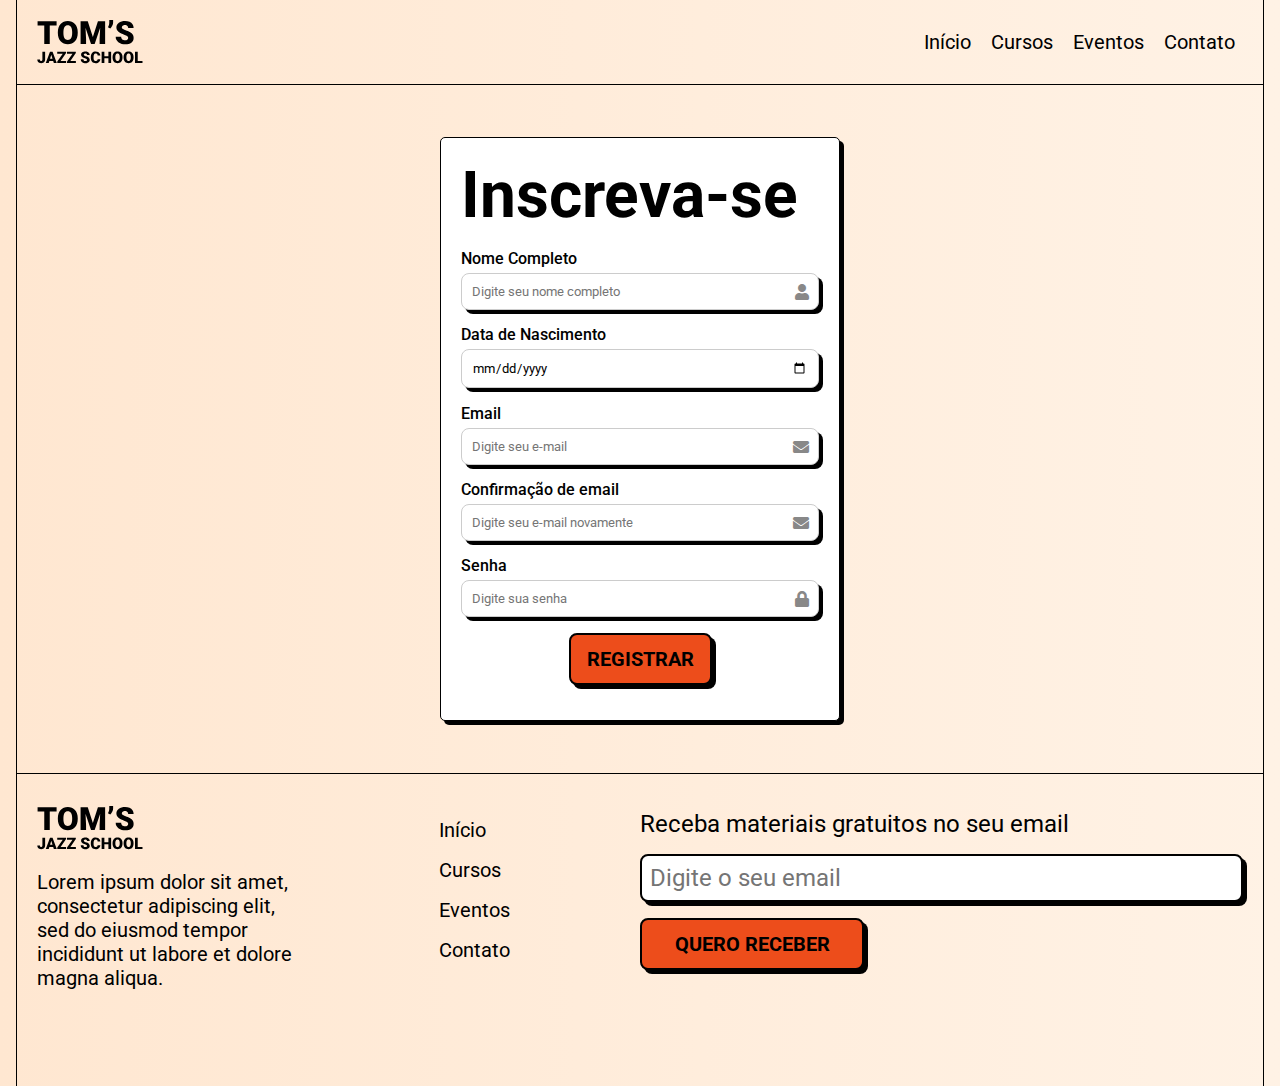
<file: register.html>
<!DOCTYPE html>
<html lang="pt-br">

<head>
    <meta charset="UTF-8" />
    <meta name="viewport" content="width=device-width, initial-scale=1.0" />
    <link rel="stylesheet" href="https://cdnjs.cloudflare.com/ajax/libs/font-awesome/5.15.3/css/all.min.css" />

    <link rel="preconnect" href="https://fonts.googleapis.com" />
    <link rel="preconnect" href="https://fonts.gstatic.com" crossorigin />
    <link
        href="https://fonts.googleapis.com/css2?family=Roboto:ital,wght@0,300;0,400;0,500;0,700;0,900;1,300&display=swap"
        rel="stylesheet" />
    <link rel="stylesheet" href="styles/register.css" />
    <title>Tom's Jazz SchooL | Register</title>
</head>

<body>
    <header>
        <div class="container">
            <img src="img/logo.svg" alt="Tom's Jazz School" />
            <nav>
                <a href="index.html">Início</a>
                <a href="#">Cursos</a>
                <a href="#">Eventos</a>
                <a href="#">Contato</a>
            </nav>
        </div>
    </header>
    <main>
        <div class="form-container mt-2 mb-2">
            <h2>Inscreva-se</h2>
            <form>
                <div class="form-group mt-1">
                    <label for="nome">Nome Completo</label>
                    <div class="icon">
                        <input type="text" name="nome" id="nome" placeholder="Digite seu nome completo" required /><i class="fas fa-user"></i>
                    </div>
                </div>
                <div class="form-group">
                    <label for="date">Data de Nascimento</label>
                    <div class="icon">
                    <input type="date" class="mb-1" name="nascimento" id="nascimento" required />
                
                </div>
                    <div class="form-group">
                        <label for="email">Email</label>
                        <div class="icon">
                            <input type="email" name="email" id="email" placeholder="Digite seu e-mail" required />
                            <i class="fas fa-envelope"></i>
                        </div>
                    </div>
                    <div class="form-group">
                        <label for="confirma-email">Confirmação de email</label>
                        <div class="icon">
                            <input type="email" id="confirma-email" name="confirma-email" placeholder="Digite seu e-mail novamente" required />
                            <i class="fas fa-envelope"></i>
                        </div>
                    </div>
                        <label for="senha">Senha</label>
                    <div class="icon">
                        <input type="password" id="senha" name="senha" placeholder="Digite sua senha" required />
                        <i class="fas fa-lock"></i>
                    </div>
                    <button class="button mt-1 mx-auto
                    " type="submit">Registrar</button>
            </form>
        </div>
    </main>
    <footer>
        <div class="container">
            <div class="about-column">
                <img src="img/logo.svg" alt="Tom's Jazz School" class="mt-1 mb-1" />
                <p class="mb-2">
                    Lorem ipsum dolor sit amet, consectetur adipiscing elit, sed do
                    eiusmod tempor incididunt ut labore et dolore magna aliqua.
                </p>
            </div>
            <nav class="mb-2">
                <a href="index.html">Início</a>
                <a href="#">Cursos</a>
                <a href="#">Eventos</a>
                <a href="#">Contato</a>
            </nav>
            <form class="newsletter-form">
                <label for="email" class="mb-1">Receba materiais gratuitos no seu email</label>
                <input type="email" name="email" id="email" class="mb-1" placeholder="Digite o seu email" />
                <a href="#" class="button mb-2">Quero receber</a>
            </form>
        </div>
    </footer>
</body>
</html>
</file>
<file: styles/register.css>
* {
  box-sizing: border-box;
  font-family: "Roboto", sans-serif;
  margin: 0;
  padding: 0;
}

:root {
  --color-primary: #ed4d1b;
  --color-secundary: #ff9a3c;
  --color-black: #000000;
}
body {
  background: linear-gradient(90deg, #ffe7d1 0%, #fff2e5 100%);
  padding: 0 1rem;
}

/* Mobile */
header,
.hero-section,
.courses-section,
footer,
main {
  border: var(--color-black) solid;
  border-width: 0 1px 1px 1px;
  padding: 1.25rem;
}

header img {
  display: block;
  margin: 1rem auto;
}

header nav {
  display: grid;
  grid-template-columns: 1fr 1fr;
  margin: 1rem auto;
}
nav a {
  color: var(--color-black);
  font-size: 1.25rem;
  padding: 0.5rem;
  text-decoration: none;
}

nav a:hover {
  color: var(--color-primary);
}

header nav a:nth-child(2n-1) {
  text-align: right;
}

.button {
  background-color: var(--color-primary);
  border: 2px solid var(--color-black);
  border-radius: 8px;
  box-shadow: 4px 4px 0 var(--color-black);
  color: var(--color-black);
  display: block;
  font-size: 1.25rem;
  padding: 0.75rem 1rem;
  max-width: 14rem;
  text-align: center;
  text-decoration: none;
  text-transform: uppercase;
  font-weight: 700;
}

.form-container {
  max-width: 400px;
  margin: auto;
  padding: 20px;
  border: 1px solid var(--color-black);
  background-color: #fff;
  box-shadow: 4px 4px 0 var(--color-black);
  border-radius: 5px;
}
.form-group {
  margin-bottom: 15px;
}
.form-group label {
  display: block;
  margin-bottom: 5px;
  font-weight: 500;
}
.form-group input {
  width: 100%;
  padding: 10px;
  border: 1px solid #ccc;
  border-radius: 8px;
  box-shadow: 4px 4px 0 var(--color-black);
}
.icon {
  position: relative;
}
.icon i {
  position: absolute;
  top: 50%;
  transform: translateY(-50%);
  right: 10px;
  color: #888;
}

.button:hover {
  transform: scale(1.1);
  box-shadow: 4px 4px 0 var(--color-black);
}

footer {
  border-bottom: 0;
  padding: 1rem 1.25rem 4rem;
}

footer nav a {
  display: block;
  padding-left: 0;
}

.newsletter-form label {
  display: block;
  font-size: 1.5rem;
}

.newsletter-form input {
  border: 2px solid var(--color-black);
  border-radius: 8px;
  box-shadow: 4px 4px 0 var(--color-black);
  font-size: 1.5rem;
  padding: 0.5rem;
  width: 100%;
}

/* Utilitarios */
.mt-1 {
  margin-top: 1rem;
}
.mt-2 {
  margin-top: 2rem;
}
.mb-1 {
  margin-bottom: 1rem;
}
.mb-2 {
  margin-bottom: 2rem;
}
.mx-auto {
  margin-left: auto;
  margin-right: auto;
}
.text-primary {
  color: var(--color-primary);
}
.text-center {
  text-align: center;
}

/* Responsividade */

@media screen and (min-width: 40rem) {
  header nav {
    display: block;
    text-align: center;
  }
}

@media screen and (min-width: 48rem) {
  header div {
    display: flex;
    align-items: center;
    justify-content: space-between;
  }

  header img,
  header nav,
  header .button {
    margin: 0;
  }
}

@media screen and (min-width: 72rem) {
  h1,
  h2 {
    font-size: 4rem;
  }
  .container {
    display: flex;
    align-items: center;
    margin: 0 auto;
    max-width: 72rem;
  }

  .container.row-reverse {
    flex-direction: row-reverse;
  }

  .about-column {
    flex: 2;
  }

  .about-column p {
    font-size: 1.25rem;
    max-width: 16rem;
  }
  footer nav {
    flex: 1;
  }

  .newsletter-form {
    flex: 3;
  }
}

@media screen and (min-width: 80rem) {
  .container {
    max-width: 80rem;
  }
}
</file>
